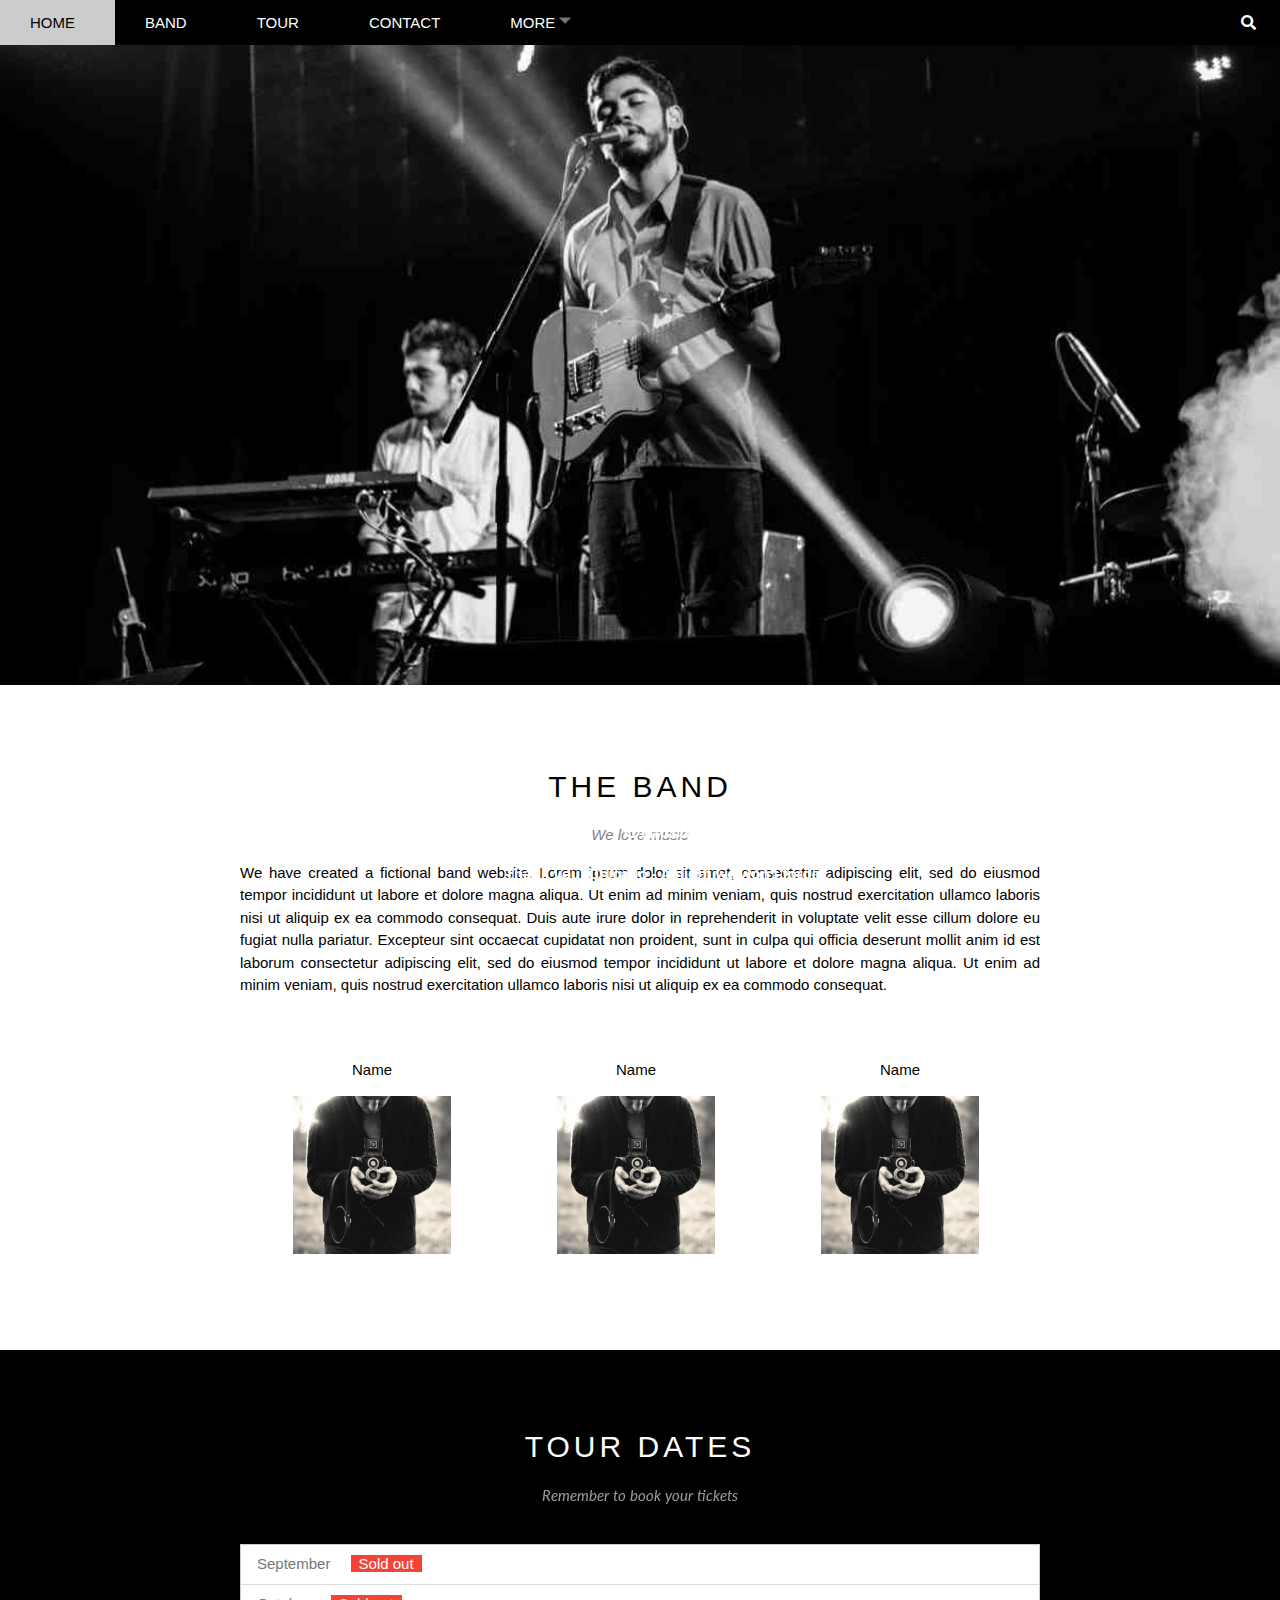
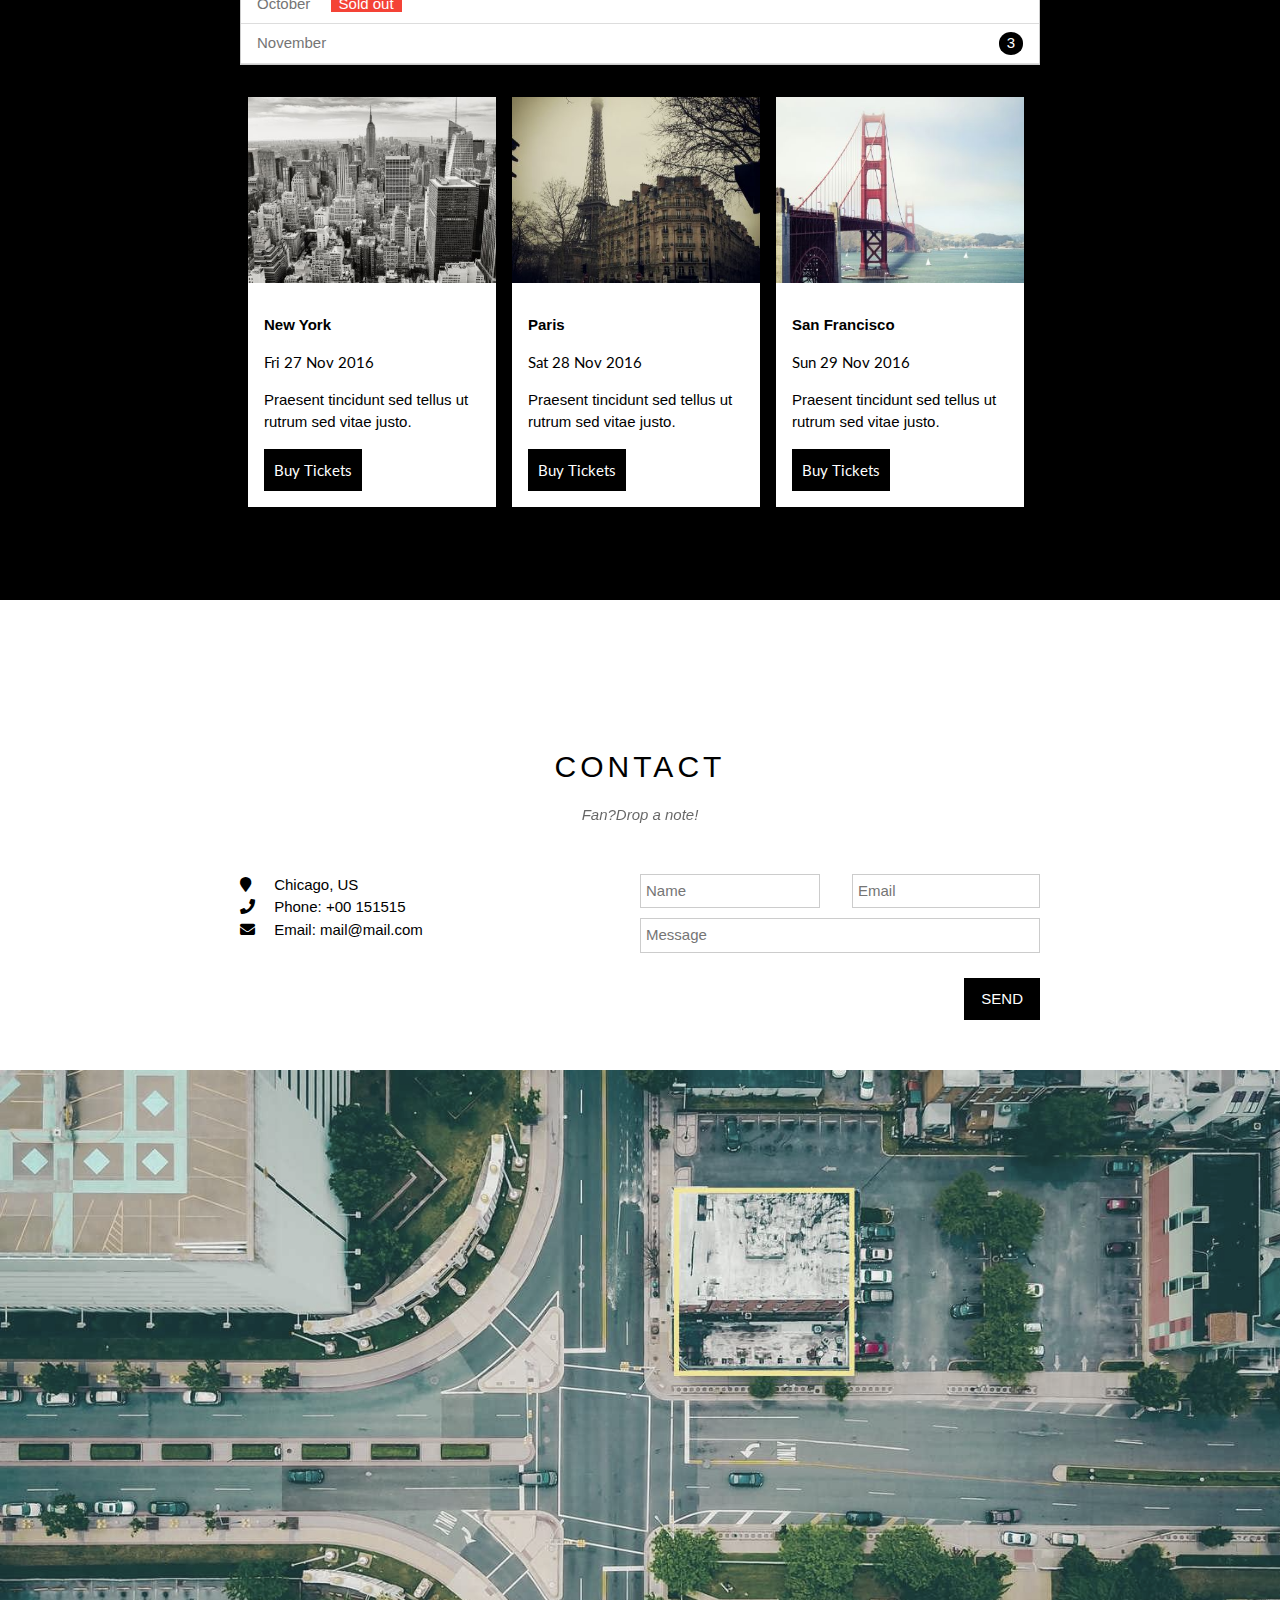
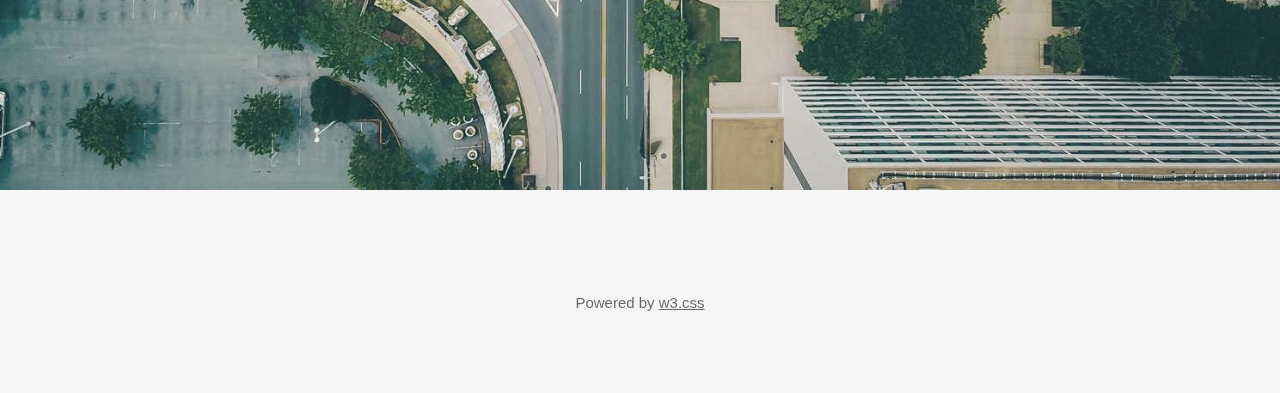
<file: index.html>
<!DOCTYPE html>
<html lang="en">
<head>
    <meta charset="UTF-8">
    <meta http-equiv="X-UA-Compatible" content="IE=edge">
    <meta name="viewport" content="width=device-width, initial-scale=1.0">
    <link rel="stylesheet" type="text/css" href="css/style.css">
    <link rel="stylesheet" href="https://cdnjs.cloudflare.com/ajax/libs/font-awesome/5.15.1/css/all.min.css
    ">
    <link rel="stylesheet" href="https://fonts.googleapis.com/css?family=Lato">
    <link rel="stylesheet" href="https://www.w3schools.com/w3css/4/w3.css">
    <script type= "text/javascript" src="myscript.js" defer></script>
    <title>Document</title>
</head>
<body>


    <!-- Menu -->
    <div class="menu-top">
        <ul>
            <li><a href="#">HOME</a></li>
            <li><a href="#">BAND</a></li>
            <li><a href="#">TOUR</a></li>
            <li><a href="#">CONTACT</a></li>

            <li>
                <div class="drop-down">
                    <ul>
                        <li>
                            <a href="#">MORE<img src="image/dropdown.jpg"></a>
                            <ul>
                                <li><a href="#">Merchandise</a></li>
                                <li><a href="#">Extras</a></li>
                                <li><a href="#">Media</a></li>
                            </ul>
                        </li>
                    </ul>
                </div>
            </li>

            <div class="search-icon">
                    <i class="fas fa-search"></i>
            </div>
        </ul>
    </div>

        <!-- Automatic SlidesShow -->

    <div class="slide-show">

        <div class="img-show">
            <img src="image/chicago.jpg">
            <div class="text-slide">
                <h3>Chicago</h3>
                <p><b>Thank you, Chicago - A night we won't forget.</b></p>
            </div>
        </div>

        <div class="img-show">
            <img src="image/la.jpg">
            <div class="text-slide">
                <h3>Los Angeles</h3>
                <p><b>We had the best time playing at Venice Beach!</b></p>
            </div>
        </div>

        <div class="img-show">
            <img src="image/ny.jpg">
            <div class="text-slide">
                <h3>New York</h3>
                <p><b>The atmosphere in New York is lorem ipsum.</b></p>
            </div>
        </div>
    </div>

            <!-- Then Band -->

    <div class="the-band-contain">
        <h2>THE BAND</h2>
        <p class="text-band-titel"><i>We love music</i></p>
        <p class="text-band-contain">We have created a fictional band website. Lorem ipsum dolor sit amet, consectetur adipiscing elit, sed do eiusmod tempor incididunt ut labore et dolore magna aliqua. Ut enim ad minim veniam, quis nostrud exercitation ullamco laboris nisi ut aliquip
            ex ea commodo consequat. Duis aute irure dolor in reprehenderit in voluptate velit esse cillum dolore eu fugiat nulla pariatur. Excepteur sint occaecat cupidatat non proident, sunt in culpa qui officia deserunt mollit anim id est laborum consectetur
            adipiscing elit, sed do eiusmod tempor incididunt ut labore et dolore magna aliqua. Ut enim ad minim veniam, quis nostrud exercitation ullamco laboris nisi ut aliquip ex ea commodo consequat.</p>
        
        <div class="the-band-img">
            <div class="band-name">
                <p>Name</p>
                <img src="image/bandmember.jpg">
            </div>
            <div class="band-name">
                <p>Name</p>
                <img src="image/bandmember.jpg">
            </div>
            <div class="band-name">
                <p>Name</p>
                <img src="image/bandmember.jpg">
            </div>
        </div>
        
    </div>

            <!-- Tour Dates -->

    <div class="tour-dates">
        <div class="tour-contain">
            <h2>TOUR DATES</h2>
            <p class="tour-text-hattag"><i>Remember to book your tickets</i></p>
            <br>
            <ul class="text-boder">
                <li class="tour-li">September
                    <span class="tour-span-red">Sold out</span>
                </li>
                <li class="tour-li">October
                    <span class="tour-span-red">Sold out</span>
                </li>
                <li class="tour-li">November
                    <span class="tour-span">3</span>
                </li>
            </ul>
            <div class="tour-city">
                <div class="tour-img-button">
                    <img class="tour-img-hover" src="image/newyork.jpg">
                    <div class="text-button">
                        <p><b>New York</b></p>
                        <p class="text-date-city">Fri 27 Nov 2016</p>
                        <p>Praesent tincidunt sed tellus ut rutrum sed vitae justo.</p>
                        <button id="tour-button" onclick="showTickets()">Buy Tickets</button>
                    </div>
                </div>
                <div class="tour-img-button">
                    <img class="tour-img-hover" src="image/paris.jpg">
                    <div class="text-button">
                        <p><b>Paris</b></p>
                        <p class="text-date-city">Sat 28 Nov 2016</p>
                        <p>Praesent tincidunt sed tellus ut rutrum sed vitae justo.</p>
                        <button id="tour-button" onclick="showTickets()">Buy Tickets</button>
                    </div>
                </div>
                <div class="tour-img-button">
                    <img class="tour-img-hover" src="image/sanfran.jpg">
                    <div class="text-button">
                        <p><b>San Francisco</b></p>
                        <p class="text-date-city">Sun 29 Nov 2016</p>
                        <p>Praesent tincidunt sed tellus ut rutrum sed vitae justo.</p>
                        <button id="tour-button" onclick="showTickets()">Buy Tickets</button>
                    </div>
                </div>
            </div>
        </div>
    </div>

    <div class="contact-contain">
        <h2>CONTACT</h2>
        <p class="hatag-contact"><i>Fan?Drop a note!</i></p>
        <div class="hero-contact">
            <div class="contact-left">
                <i class="fa fa-map-marker"></i>
                Chicago, US
                <br>
                <i class="fa fa-phone"></i>
                Phone:  +00 151515
                <br>
                <i class="fa fa-envelope"></i>
                Email: mail@mail.com
                <br>
            </div>

            <div class="contact-right">
                <form action="">
                    <div class="input-name">
                        <input type="text" placeholder="Name">
                    </div>
                    <div class="input-email">
                        <input type="text" placeholder="Email"> 
                    </div>
                    <div class="input-message">
                        <input type="text" placeholder="Message">
                    </div>
                    <button>SEND</button>
                </form>
            </div>
               
        </div>
    </div>

    <img class="maps" src="image/map.jpg" alt="">

    <footer class="footer">
        <i class="fa fa-facebook"></i>
        <i class="fa fa-instagram"></i>
        <i class="fa fa-snapchat"></i>
        <i class="fa fa-pinterest"></i>
        <i class="fa fa-twitter"></i>
        <i class="fa fa-linkedin"></i>
        <p>Powered by
           <a href="#">w3.css</a> 
        </p>
    </footer>

    <div id="show-ticket">
        <div class="ticket-detail">
            <div class="titel-ticket">
                <span class="x-close" onclick="closeTickets()">X</span>
                <h2 class="text-titel">
                    <i class="fa fa-suitcase"></i>
                    Tickets
                </h2>
            </div>
            <div class="text-input">
                <p>
                    <label>
                        <i class="fa fa-shopping-cart"></i>
                        Tickets, $15 per person
                    </label>
                </p>
                <input type="text" placeholder="How many?">
                <p>
                    <label>
                        <i class="fa fa-user"></i>
                        Send To
                    </label>
                </p>
                <input type="text" placeholder="Enter email">
                <button class="button-pay">PAY
                    <i class="fa fa-check"></i>
                </button>
                <button class="button-close" onclick="closeTickets()">Close
                    <i class="fa-remove"></i>
                </button>
                <p class="text-need">Need
                    <a class="text-help" href="#">help?</a>
                </p>
            </div>
        </div>
    </div>

</body>
</html>
</file>
<file: css/style.css>
body{
    font-family: "Lato", sans-serif;
    font-size: 18px;
    margin: 0px auto;
}
html,body{
    font-family: Verdana,sans-serif;
    font-size: 15px;
    line-height: 1.5;
}

.menu-top{
    width: 100%;
    background: black;
    color: white;
    height: 45px;
    position: fixed;
    z-index: 1;
}

.menu-top ul{
    padding: 0px;
    margin: 0px;
}

.menu-top ul li{
    list-style: none;
    float: left;
}

.menu-top ul li a{
    text-decoration: none;
    display: inline-block;
    height: 45px;
    line-height: 45px;
    padding: 0px 40px 0px 30px;
    color: white;
}

.menu-top li a:hover {
    background: #ccc;
    color: black;
}

.menu-top img{
    float: right;
    width: 30px;
    margin: 5px -5px;
}

.search-icon{
    float: right;
    width: 60px;
    height: 45px;
    cursor: pointer;
}

.search-icon:hover{
    background: red;
}

.fas{
    margin-top: 15px;
    margin-left: 21px;
}

.drop-down ul {
    display: inline;
    margin: 0;
    padding: 0;
}

.drop-down ul li{
    display: inline-block;
}

.drop-down ul li:hover ul{
    display: block;
}

.drop-down ul li ul{
    position: absolute;
    width: 200px;
    display: none;
}

.drop-down ul li ul li a{
    width: 150px;
    color: black;
    background: white;
    display: block !important;
}

.img-show img{
    width: 100%;
    margin-top: 45px;
}

.text-slide{
    color: white;
    position: absolute;
    left: 39.45%;
    bottom: 0;
    text-align: center !important;
    font-family: Segoe UI,Arial,sans-serif;
}

.the-band-contain{
    margin-top: 5px;
    width: 800px;
    height: 660px;
    padding-top: 64px !important;
    margin-right: auto;
    margin-left: auto;
}

.the-band-contain h2{
    text-align: center !important;
    font-family: Segoe UI,Arial,sans-serif;
    font-weight: 400;
    font-size: 30px;
    letter-spacing: 4px;
}

.text-band-titel{
    text-align: center !important;
    color: #828282;
}
.text-band-contain{
    text-align:justify !important;
}

.the-band-img{
    padding-top: 32px !important;
    padding-bottom: 32px !important;
    text-align: center !important;
}

.band-name{
    float: left;
    text-align: center !important;
    width: 33%;
}

.band-name p{
    text-align: center;
}

.band-name img{
    width: 60%;
    vertical-align: middle;
}

.tour-dates{
    background: black !important;
    height: 850px;
}

.tour-contain {
    max-width: 800px;
    padding-top: 64px !important;
    padding-bottom: 64px !important;
    margin-left: auto;
    margin-right: auto;
}

.tour-contain h2{
    text-align: center !important;
    font-family: Segoe UI,Arial,sans-serif;
    font-weight: 400;
    font-size: 30px;
    letter-spacing: 4px;
    color: white;

}

.tour-text-hattag{
    text-align: center;
    font-family: Lato,sans-serif;
    opacity: 0.6;
    color: white;
}

.text-boder{
    list-style-type: none;
    margin: 0;
    padding: 0;
    background-color: white !important;
    color: #757575 !important;
    border: 1px solid #ccc !important;
}

.tour-li{
    border-bottom: 1px solid #ddd !important;
    padding: 8px 16px !important;
}

.tour-span-red{
    background-color: #f44336 !important;
    color: #fff !important;
    padding-left: 8px !important;
    padding-right: 8px !important;
    margin-left: 16px !important;

}

.tour-span{
    float: right;
    border-radius: 100%;
    background:black;
    color: white;
    padding-left: 8px;
    padding-right: 8px;
}

.tour-city{
    padding-top: 32px !important;
    padding-bottom: 32px !important;
}

.tour-img-button{
    padding: 0 8px;
    width: 33%;
    float: left;
}

.text-button{
    padding: 16px;
    background-color: #fff;
}

.tour-img-hover{
    width: 100%;
}

.text-date-city{
    opacity: 0,1;
    font-family: Lato,sans-serif;
}

#tour-button{
    background: black;
    color: #fff;
    border: none;
    padding: 10px;
    font-family: Lato,sans-serif;
    cursor: pointer;
}

#tour-button:hover{
    background: #ccc;
    color: #000;
}

#show-ticket{
    z-index: 3;
    padding-top: 100px;
    position: fixed;
    left: 0;
    top: 0;
    width: 100%;
    height: 100%;
    overflow: auto;
    display: none;
    background-color: rgba(0,0,0,0.4);
}

.ticket-detail{
    position: relative;
    width: 900px;
    margin: auto;
    background: white;
    animation:mymove 0.4s both;
}

@keyframes mymove{
    from {top: -300px;}
    to {top: 0;}
}

.titel-ticket{
    background-color: #009688 !important;
}
.titel-ticket h2{
    text-align: center;
    line-height: 130px;
    color: white;
    font-family: 'Segoe UI', sans-serif;
    letter-spacing: 4px;
    font-size: 30px;
}

.x-close{
    position: absolute;
    right: 0;
    top: 0;
    cursor: pointer;
    border: none;
    padding: 8px 16px;
    color: white;
}

.x-close:hover{
    background: #ccc;
    color: black;
}

.text-input{
    padding: 0.01em 16px;
}

.text-input input{
    width: 100%;
    padding: 10px;
}

.button-pay{
    text-align: center;
    width: 100%;
    border: none;
    background: #009688;
    padding: 15px;
    margin-top: 20px;
    cursor: pointer;
    color: white;
}

.button-pay:hover{
    background: #ccc;
    color: black;
}

.button-close{
    background: red;
    border: none;
    margin-top: 40px;
    padding: 10px 18px;
    color: white;
    margin-bottom: 20px;
    cursor: pointer;
}

.button-close:hover{
    background: #ccc;
    color: black;
}

.text-need{
    float: right;
    margin-top: 48px;
}

.text-help{
    color: cornflowerblue;
}

.contact-contain h2{
    text-align: center;
    letter-spacing: 4px;
    font-size: 30px;
    font-family: Segoe UI,Arial,sans-serif;
    font-weight: 400;
    margin-top: 80px;
}

.hatag-contact{
    opacity: 0.6;
    text-align: center;
}

.contact-contain{
    max-width: 800px;
    padding-top: 64px !important;
    padding-bottom: 64px !important;
    margin-left: auto;
    margin-right: auto;
}

.hero-contact{
    padding-top: 32px !important;
    padding-bottom: 32px !important;
    margin: auto;
}

.contact-left{
    float: left;
    width: 49.9999999%;
}

.contact-left i{
    width: 30px;
    text-rendering: auto;
}

.contact-right{
    width: 49.9999999%;
    float: left;
}

.input-name input{
    width: 45%;
    float: left;
    border: 1px solid #ccc;
    padding: 5px;
}

.input-email input{
    width: 47%;
    float: right;
    border: 1px solid #ccc;
    padding: 5px;
}

.input-message input{
    width: 100%;
    margin-top: 10px;
    border: 1px solid #ccc;
    padding: 5px;
}

.contact-right button{
    margin-top: 25px;
    border: none;
    background: #000;
    color: white;
    padding: 10px 17px;
    float: right;
    cursor: pointer;
}

.contact-right button:hover{
    background: #ccc;
    color: #000;
}

.maps{
    width: 100%;
    max-width: 100%;
    height: auto;
    filter: grayscale(50%);
    margin-top: 50px;
}

.footer{
    padding-top: 64px !important;
    padding-bottom: 64px !important;
    background-color: #f1f1f1;
    font-size: 15px !important;
    text-align: center;
    color: #000 !important;
    opacity: 0.6;
    display: block;
}
</file>
